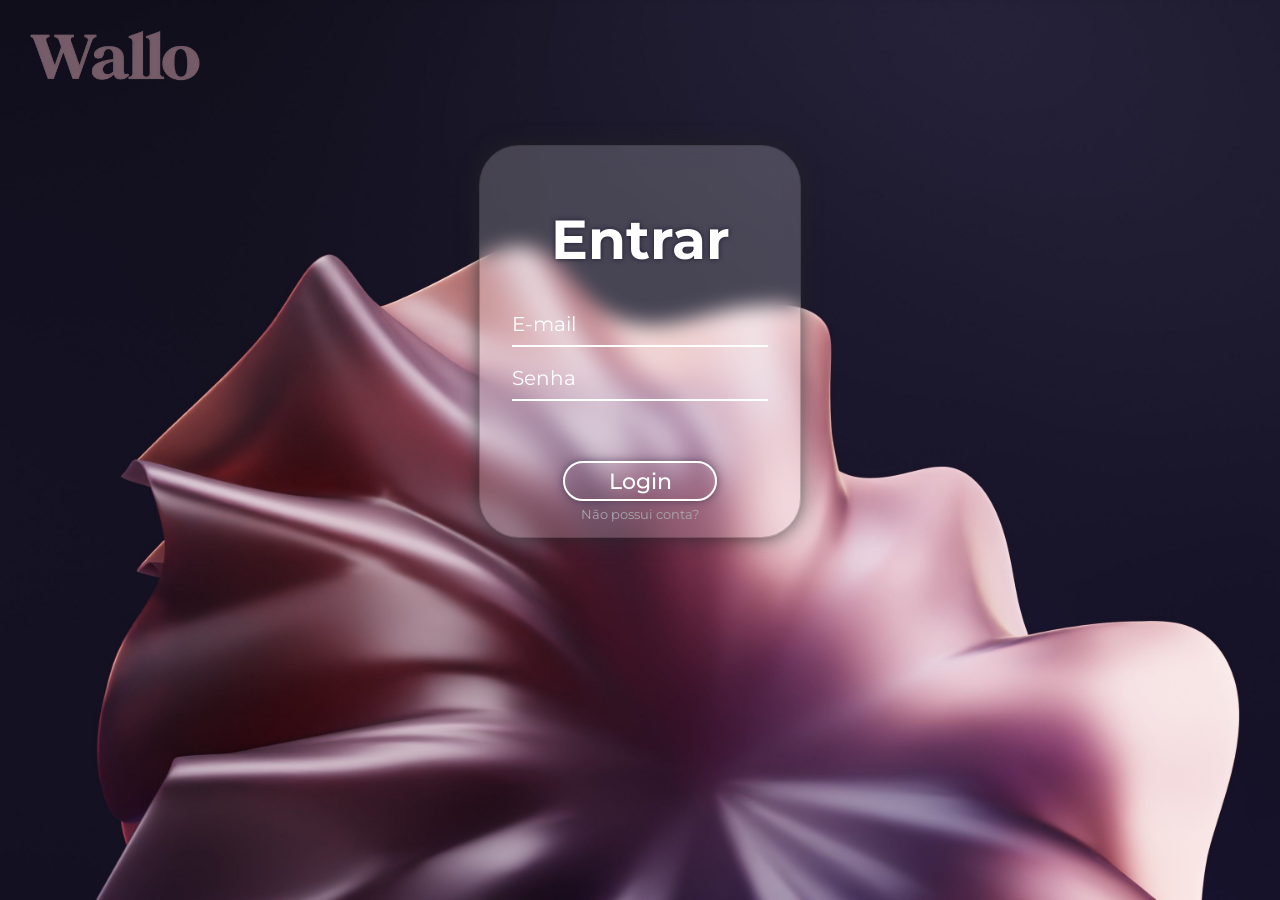
<file: index.html>
<!DOCTYPE html>
<html lang="pt-br">
<head>
    <meta charset="UTF-8">
    <meta name="viewport" content="width=device-width, initial-scale=1.0">
    <title>Login</title>

    <link rel="preconnect" href="https://fonts.googleapis.com">
    <link rel="preconnect" href="https://fonts.gstatic.com" crossorigin>
    <link href="https://fonts.googleapis.com/css2?family=Montserrat:ital,wght@0,100..900;1,100..900&display=swap" rel="stylesheet">

    <link rel="stylesheet" href="css/index_style.css">
    <link rel="stylesheet" href="css/responsive_index_style.css" media="screen">
</head>
<body>
    
    <header>
        <img src="imagens/logo2.png" class="logo">
    </header>

    <main>
        <h1>Entrar</h1>
        <div class="formulario">
            <input id="input_email" type="text" placeholder="E-mail">
            <hr>
            <input id="input_senha" type="password" placeholder="Senha">
            <hr>
        </div>
        <div class="acoes_formulario">
            <button id="btn_login" class="btn_login">Login</button>
            <a href="cadastro.html" class="link_cadastro">Não possui conta?</a>
        </div>
    </main>

    <script src="js/index_script.js"></script>
</body>
</html>
</file>
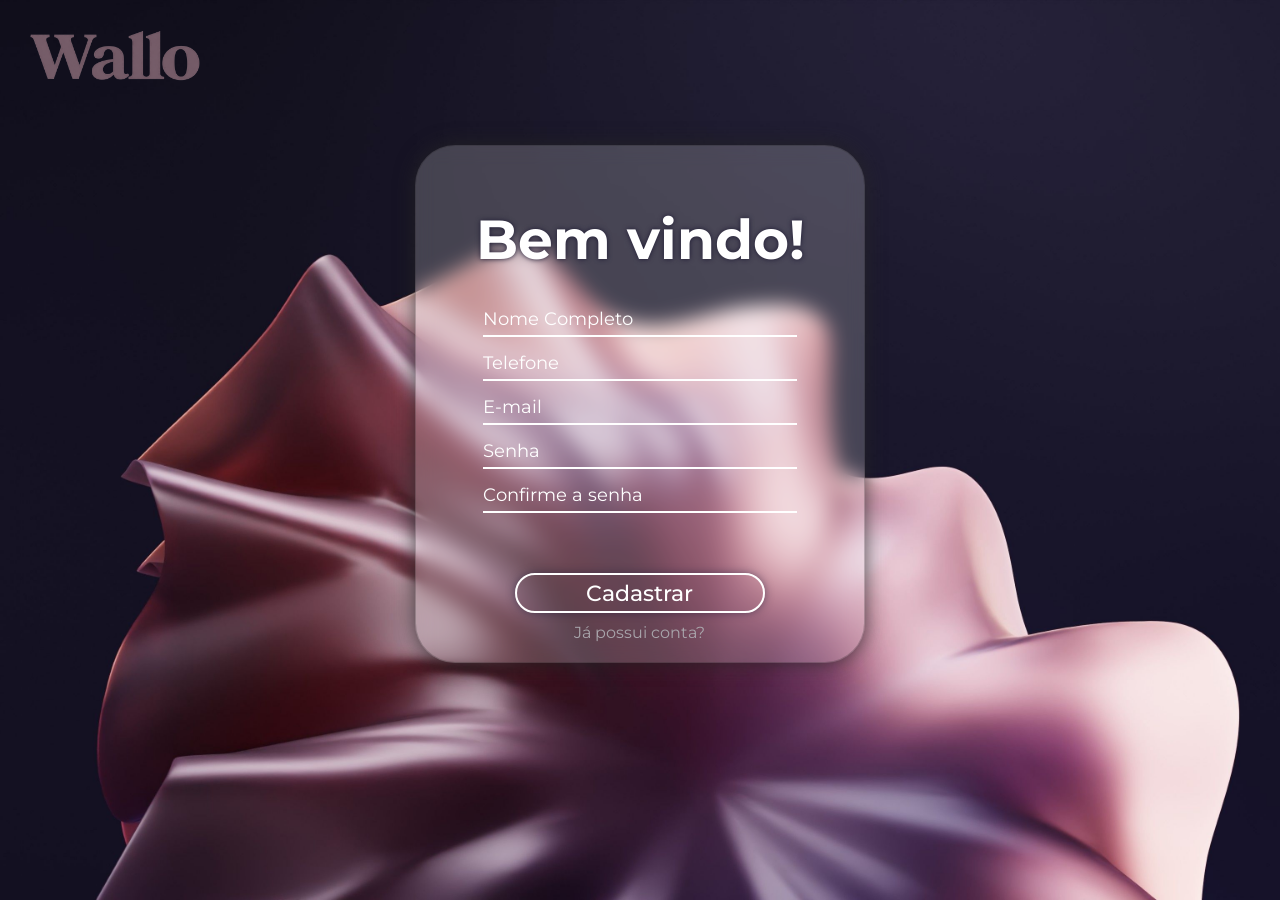
<file: cadastro.html>
<!DOCTYPE html>
<html lang="pt-br">
<head>
    <meta charset="UTF-8">
    <meta name="viewport" content="width=device-width, initial-scale=1.0">
    <title>Cadastro</title>

    <link rel="preconnect" href="https://fonts.googleapis.com">
    <link rel="preconnect" href="https://fonts.gstatic.com" crossorigin>
    <link href="https://fonts.googleapis.com/css2?family=Montserrat:ital,wght@0,100..900;1,100..900&display=swap" rel="stylesheet">

    <link rel="stylesheet" href="css/cadastro_style.css">
    <link rel="stylesheet" href="css/responsive_cadastro_style.css" media="screen">
</head>
<body>

    <header>
        <a href="index.htm"><img src="imagens/logo2.png" class="logo"></a>
    </header>
    
    <main>
        <h1>Bem vindo!</h1>
        <div class="formulario">
            <input id="input_nome" type="text" placeholder="Nome Completo">
            <hr>

            <input id="input_telefone" type="text" placeholder="Telefone">
            <hr>

            <input id="input_email" type="text" placeholder="E-mail">
            <hr>

            <input id="input_senha" type="password" placeholder="Senha">
            <hr>

            <input id="input_confirmar_senha" type="password" placeholder="Confirme a senha">
            <hr>
        </div>
        <div class="acoes_formulario">
            <button id="btn_cadastro" class="btn_cadastro">Cadastrar</button>
            <a href="index.html" class="link_login">Já possui conta?</a>
        </div>
    </main>

    <script src="js/cadastro_script.js"></script>
</body>
</html>
</file>
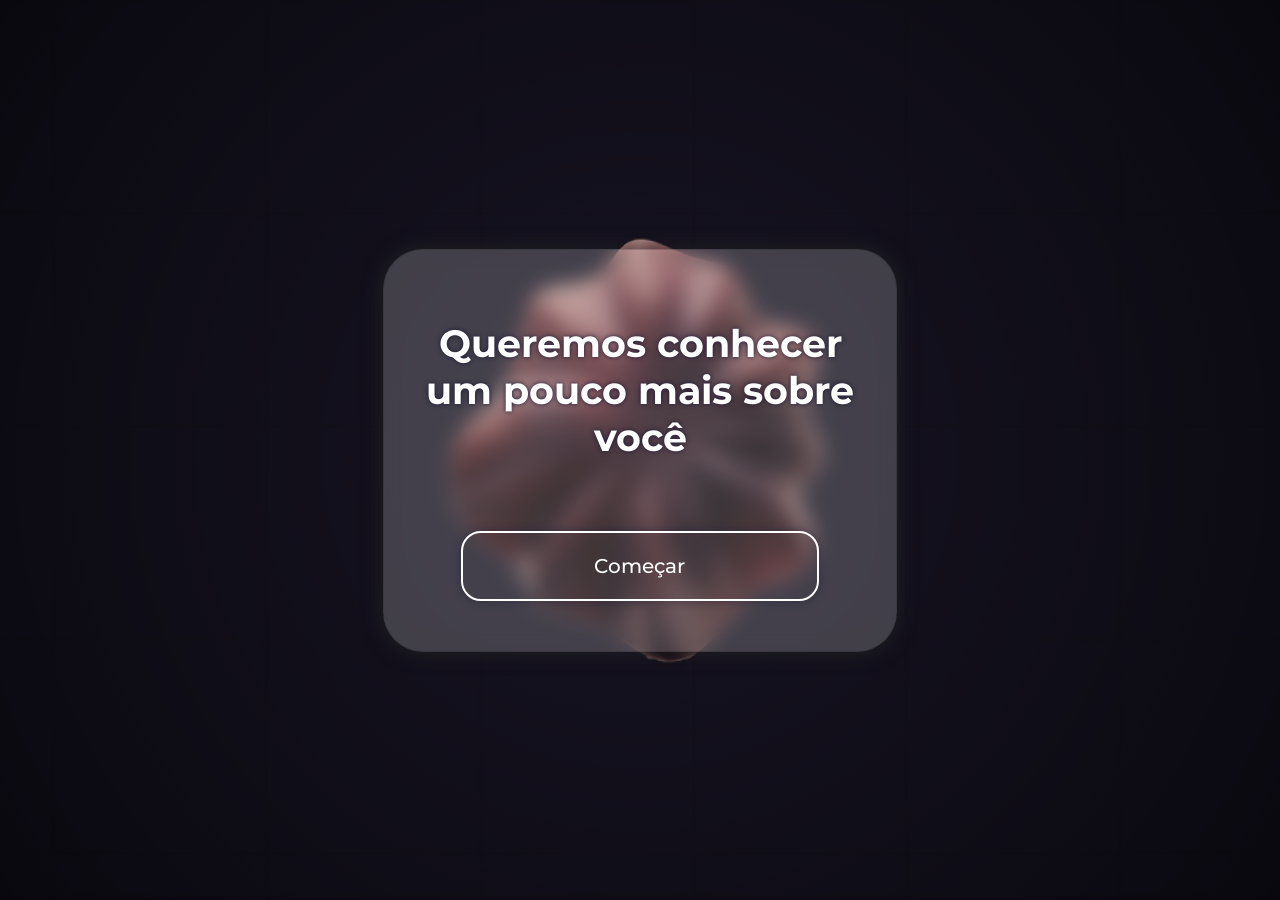
<file: pesquisa.html>
<!DOCTYPE html>
<html lang="pt-br">
<head>
    <meta charset="UTF-8">
    <meta name="viewport" content="width=device-width, initial-scale=1.0">
    <title>Me conte sobre você</title>

    <link rel="preconnect" href="https://fonts.googleapis.com">
    <link rel="preconnect" href="https://fonts.gstatic.com" crossorigin>
    <link href="https://fonts.googleapis.com/css2?family=Montserrat:ital,wght@0,100..900;1,100..900&display=swap" rel="stylesheet">
    
    <link rel="stylesheet" href="css/pesquisa_style.css">
    <link rel="stylesheet" href="css/responsive_pesquisa_style.css">
</head>
<body>

    <main>

        <div id="conteudo">

            <h1>Queremos conhecer um pouco mais sobre você</h1>

            <button id="botao_comecar">Começar</button>

        </div>

    </main>

    <script src="js/pesquisa_script.js"></script>
</body>
</html>
</file>
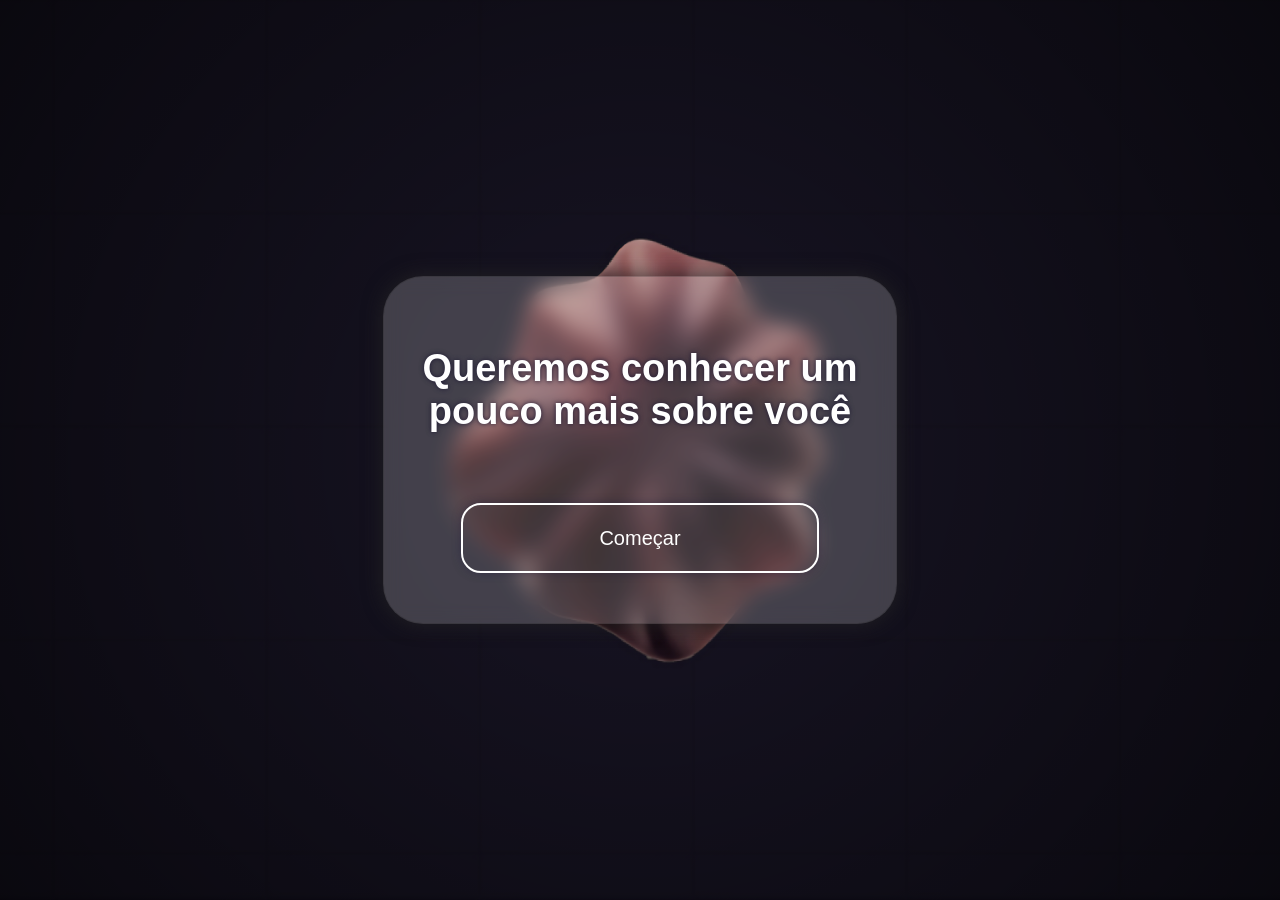
<file: pos_cadastro.html>
<!DOCTYPE html>
<html lang="en">
<head>
    <meta charset="UTF-8">
    <meta name="viewport" content="width=device-width, initial-scale=1.0">
    <title>Me conte sobre você</title>

    <link rel="stylesheet" href="css/pos_cadastro_style.css">
    <link rel="stylesheet" href="css/responsive_pos_cadastro.css">
</head>
<body>

    <main>

        <div id="conteudo">

            <h1>Queremos conhecer um pouco mais sobre você</h1>

            <button id="botao_comecar">Começar</button>

        </div>

    </main>

    <script src="js/pos_cadastro_script.js"></script>
</body>
</html>
</file>
<file: css/index_style.css>
*{
    font-family: "Montserrat", sans-serif;
}

body{
    display: flex;
    flex-direction: column;
    background-color: #141122;
    background-image: url(../imagens/fundo_login.jpg);
    background-size: cover;
    background-position: center;
    background-repeat: no-repeat;
    background-attachment: fixed;
    margin: 0px;
    height: 100vh;
    gap: 120px;
}

/*Header onde esta a logo*/
header{
    margin: 30px 0px 0px 30px;
}

/*Imagem logo*/
.logo{
    width: 200px;
    height: auto;
}

/*Div do conteudo principal*/
main{
    display: flex;
    flex-direction: column;
    align-items: center;
    margin: 20px auto;
    max-height: 500px;
    min-height: 0px;
    width: 25%;
    max-width: 500px;
    min-width: 0px;
    border: 1px solid rgba(37, 37, 37, 0.24);
    border-radius: 40px;
    background-color: rgba(255, 255, 255, 0.2);
    backdrop-filter: blur(10px);
    box-shadow: 0px 0px 20px rgba(37, 37, 37, 0.781);
}

main h1{
    margin: 60px 0px 30px;
    font-size: 60px;
    font-weight: 700;
    color: white;
    text-shadow: 0px 0px 5px #1e1a33;
}

/*Div do input de email e senha*/
.formulario{
    display: flex;
    flex-direction: column;
    align-items: center;
    width: 80%;
}

/*Inputs de email e senha*/
.formulario input{
    width: 100%;
    height: 40px;
    border: none;
    background-color: transparent;
    color: white;
    font-size: 20px;
}

/*Este bloco foi feito por IA para corrigir o erro de autofill do google deixar um fundo branco no input*/
input:-webkit-autofill,
input:-webkit-autofill:hover,
input:-webkit-autofill:focus,
input:-webkit-autofill:active {
    -webkit-text-fill-color: white;
    caret-color: white;

    -webkit-box-shadow: 0 0 0 1000px rgba(255, 255, 255, 0.05) inset;
    box-shadow: 0 0 0 1000px rgba(255, 255, 255, 0.05) inset;

    transition: background-color 9999s ease-in-out 0s;
}

input::placeholder {
    color: white;
}

/*Muda estilo do input quando selecionado*/
input:focus {
    outline: none;
    border: none;
}

/*Linha abaixo de cada input*/
.formulario hr{
    width: 100%;
    margin: 0px 0px 10px;
    height: 2px;
    background-color: white;
    border: none;
    transition: 400ms;
}

/*Muda estilo da linha hr quando selecionado*/
input:focus + hr {
    background-color: #141122;
}

/*Div de botao de login e link de cadastro*/
.acoes_formulario{
    display: flex;
    flex-direction: column;
    align-items: center;
    margin-top: 50px;
    width: 80%;
    gap: 10px;
    margin-bottom: 15px;
}

/*Botão de login*/
.btn_login{
    width: 60%;
    height: 40px;
    border-radius: 25px;
    border: 2px solid white;
    background-color: transparent;
    transition: 200ms;
    font-size: 22px;
    font-weight: 500;
    color: white;
    box-shadow: 0px 0px 8px #241f3d83;
}

.btn_login:hover{
    background-color: #141122;
    border-color: #141122;
    color: white;
    font-size: 24px;
    font-weight: 600;
}

/*Muda estilo do botao enquanto pressionado*/
.btn_login:active{
    background-color: #48445a;
    border-color: #48445a;
    color: white;
    font-size: 16px;
}

/*Link de pagina cadastro*/
.link_cadastro{
    color: #adacb1ef;
    text-decoration: none;
    font-size: 16px;
}

.link_cadastro:hover{
    color: #686672;
}
</file>
<file: css/responsive_index_style.css>
@media (max-width: 1600px) {

    .logo{
        width: 170px;
    }

    body{
        gap: 40px;
    }

    main h1{
        font-size: 55px;
    }

    .acoes_formulario{
        gap: 5px;
    }

    .link_cadastro{
        font-size: 13px;
    }

}

@media (max-width: 1000px) {

    .logo{
        width: 150px;
    }

    body{
        gap: 80px;
    }

    main{
        width: 50%;
    }

}

@media (max-width: 700px) {

    body {
        overflow: hidden;
    }

    .logo{
        width: 130px;
    }

    main{
        width: 80%;
    }

    main h1{
        margin-top: 50px;
        font-size: 43px;
    }

    .formulario input{
        height: 20px;
        font-size: 15px;
    }

    .acoes_formulario{
        margin: 40px 0px 20px;
    }

    .btn_login{
        width: 50%;
        height: 30px;
        font-size: 16px;
    }

    .btn_login:hover{
        font-size: 14px;
    }

    .link_cadastro{
        font-size: 11px;
        color: #bbbbbbef;
        text-shadow: 0px 0px 3px #363636ef;
        margin-top: 4px;
    }

}
</file>
<file: css/cadastro_style.css>
*{
    font-family: "Montserrat", sans-serif;
}

body{
    display: flex;
    flex-direction: column;
    background-color: #141122;
    background-image: url(../imagens/fundo_login.jpg);
    background-size: cover;
    background-position: center;
    background-repeat: no-repeat;
    margin: 0px;
    min-height: 100vh;
    gap: 100px;
}

/*Header onde esta a logo*/
header{
    margin: 30px 0px 0px 30px;
}

/*Imagem logo*/
.logo{
    width: 200px;
    height: auto;
}

/*Div do conteudo principal*/
main{
    display: flex;
    flex-direction: column;
    align-items: center;
    margin: 20px auto;
    width: 35%;
    max-width: 650px;
    min-width: 0;
    border: 1px solid rgba(37, 37, 37, 0.24);
    border-radius: 40px;
    background-color: rgba(255, 255, 255, 0.2);
    backdrop-filter: blur(10px);
    box-shadow: 0px 0px 20px rgba(37, 37, 37, 0.781);
}

main h1{
    text-align: center;
    margin: 60px 0px 30px;
    padding: 0px 10px 0px 10px;
    font-size: 55px;
    font-weight: 700;
    color: white;
    text-shadow: 0px 0px 5px #1e1a33;
    white-space: nowrap;
}

/*Div dos inputs*/
.formulario{
    display: flex;
    flex-direction: column;
    align-items: center;
    width: 70%;
}

.formulario input{
    width: 100%;
    height: 30px;
    border: none;
    background-color: transparent;
    color: white;
    font-size: 18px;
}

/*Este bloco foi feito por IA para corrigir o erro de autofill do google deixar um fundo branco no input*/
input:-webkit-autofill,
input:-webkit-autofill:hover,
input:-webkit-autofill:focus,
input:-webkit-autofill:active {
    -webkit-text-fill-color: white;
    caret-color: white;

    -webkit-box-shadow: 0 0 0 1000px rgba(255, 255, 255, 0.05) inset;
    box-shadow: 0 0 0 1000px rgba(255, 255, 255, 0.05) inset;

    transition: background-color 9999s ease-in-out 0s;
}

input::placeholder {
    color: white;
}

/*Muda estilo do input quando selecionado*/
input:focus {
    outline: none;
}

/*Linha abaixo de cada input*/
.formulario hr{
    width: 100%;
    margin: 0px 0px 10px;
    height: 2px;
    background-color: white;
    border: none;
    transition: 400ms;
}

/*Muda estilo da linha hr quando selecionado*/
input:focus + hr {
    background-color: #141122;
}

/*Div de botao de cadastro e link de login*/
.acoes_formulario{
    display: flex;
    flex-direction: column;
    align-items: center;
    margin: 50px 0px 20px;
    width: 80%;
    gap: 10px;
}

/*Botão de login*/
.btn_cadastro{
    width: 70%;
    height: 40px;
    border-radius: 25px;
    border: 2px solid white;
    background-color: transparent;
    transition: 200ms;
    font-size: 22px;
    font-weight: 500;
    color: white;
    box-shadow: 0px 0px 8px #241f3d83;
}

.btn_cadastro:hover{
    background-color: #141122;
    border-color: #141122;
    color: white;
    font-size: 24px;
    font-weight: 600;
}

/*Muda estilo do botao enquanto pressionado*/
.btn_cadastro:active{
    background-color: #48445a;
    border-color: #48445a;
    color: white;
    font-size: 16px;
}

/*Link de pagina login*/
.link_login{
    color: #adacb1ef;
    text-decoration: none;
    font-size: 16px;
}

.link_login:hover{
    color: #686672;
}
</file>
<file: css/responsive_cadastro_style.css>
@media (max-width: 1600px) {

    .logo{
        width: 170px;
    }

    body{
        gap: 40px;
    }

}

@media (max-width: 1000px) {

    .logo{
        width: 150px;
    }

    main {
        width: 55%;
    }
}

@media (max-width: 700px) {

    body {
        overflow: hidden;
    }
    
    .logo{
        width: 130px;
    }


    main {
        width: 80%;
    }

    main h1{
        margin-top: 50px;
        font-size: 43px;
    }

    .formulario{
        width: 80%;
    }

    .formulario input{
        height: 20px;
        font-size: 15px;
    }

    .acoes_formulario{
        margin: 20px 0px 20px;
    }

    .btn_cadastro{
        width: 50%;
        height: 30px;
        font-size: 16px;
    }

    .btn_cadastro:hover{
        font-size: 14px;
    }

    .link_login{
        font-size: 11px;
        color: #bbbbbbef;
        text-shadow: 0px 0px 3px #363636ef;
    }

}
</file>
<file: css/pesquisa_style.css>
*{
    font-family: "Montserrat", sans-serif;
}

body{
    display: flex;
    align-items: center;
    background-color: #141122;
    background: radial-gradient(circle, transparent 20%, rgba(0, 0, 0, 0.541) 100%),url(../imagens/fundo_opcoes.png);
    background-size: cover;
    background-position: center;
    margin: 0px;
    height: 100vh;
    gap: 100px;
}

/*Div do conteudo principal*/
main{
    display: flex;
    flex-direction: column;
    text-align: center;
    margin: 20px auto;
    height: auto;
    width: 35%;
    min-width: 350px;
    border: 1px solid rgba(37, 37, 37, 0.24);
    border-radius: 40px;
    background-color: rgba(255, 255, 255, 0.2);
    backdrop-filter: blur(10px);
    box-shadow: 0px 0px 20px rgba(37, 37, 37, 0.781);
}

main h1{
    margin: 70px 30px 50px;
    font-size: 46px;
    font-weight: 700;
    color: white;
    text-shadow: 0px 0px 5px #1e1a33;
}

/*Transição da troca entre telas*/
#conteudo {
    opacity: 1;
    transform: translateY(0);
    transition: opacity 0.3s ease, transform 0.3s ease;
}

/*Transição da troca entre telas*/
#conteudo.saindo {
    opacity: 0;
    transform: translateY(5px);
}

/*Botao de começar na primeira tela*/
#botao_comecar{
    width: 70%;
    min-height: 70px;
    padding: 10px 20px;
    margin: 20px 0px 50px;
    border-radius: 20px;
    border: 2px solid white;
    background-color: transparent;
    transition: 200ms;
    font-size: 20px;
    font-weight: 500;
    color: white;
    box-shadow: 0px 0px 8px #241f3d83;
}

#botao_comecar:hover{
    background-color: #141122;
    border-color: #141122;
    color: white;
    cursor: pointer;
    transform: translateY(-2px);
}

#botao_comecar:focus{
    background-color: #2724317c;
    border-color: #17151db6;
    color: white;
}

/*Div das respostas para as perguntas de cada tela*/
.opcoes{
    display: flex;
    flex-direction: column;
    align-items: center;
    gap: 20px;
    padding-bottom: 40px;
}

/*Botao de cada resposta*/
.opcoes button{
    width: 80%;
    min-height: 70px;
    padding: 10px 20px;
    border-radius: 20px;
    border: 2px solid white;
    background-color: transparent;
    transition: 200ms;
    font-size: 20px;
    font-weight: 500;
    color: white;
    box-shadow: 0px 0px 8px #241f3d83;
}

.opcoes button:hover{
    background-color: #141122;
    border-color: #141122;
    color: white;
    cursor: pointer;
    transform: translateY(-2px);
}

.opcoes button:focus{
    background-color: #2724317c;
    border-color: #17151db6;
    color: white;
}
</file>
<file: css/responsive_pesquisa_style.css>
@media (max-width: 1600px) {
    main{
        width: 40%;
    }

    main h1{
        font-size: 38px;
    }

    .opcoes button{
        width: 80%;
        min-height: 50px;
        font-size: 18px;
    }

}

@media (max-width: 1000px) {

    main{
        width: 60%;
    }

    #botao_comecar{
        min-height: 60px;
        margin: 0px 0px 50px;
        font-size: 20px;
    }

}

@media (max-width: 700px) {

    body {
        overflow: hidden;
    }
    
    main h1{
        font-size: 24px;
    }

    #botao_comecar{
        min-height: 30px;
        margin: 0px 0px 50px;
        font-size: 17px;
    }

    .opcoes button{
        width: 80%;
        min-height: 50px;
        font-size: 15px;
    }
}
</file>
<file: css/pos_cadastro_style.css>
*{
    font-family: "Montserrat", sans-serif;
}

body{
    display: flex;
    align-items: center;
    background: radial-gradient(circle, transparent 20%, rgba(0, 0, 0, 0.541) 100%),url(../imagens/fundo_opcoes.png);
    background-size: cover;
    background-position: center;
    margin: 0px;
    height: 100vh;
    gap: 100px;
}

main{
    display: flex;
    flex-direction: column;
    text-align: center;
    margin: 20px auto;
    height: auto;
    width: 35%;
    min-width: 350px;
    border: 1px solid rgba(37, 37, 37, 0.24);
    border-radius: 40px;
    background-color: rgba(255, 255, 255, 0.2);
    backdrop-filter: blur(10px);
    box-shadow: 0px 0px 20px rgba(37, 37, 37, 0.781);
}

main h1{
    margin: 70px 30px 50px;
    font-size: 46px;
    font-weight: 700;
    color: white;
    text-shadow: 0px 0px 5px #1e1a33;
}

#botao_comecar{
    width: 70%;
    min-height: 70px;
    padding: 10px 20px;
    margin: 20px 0px 50px;
    border-radius: 20px;
    border: 2px solid white;
    background-color: transparent;
    transition: 200ms;
    font-size: 20px;
    font-weight: 500;
    color: white;
    box-shadow: 0px 0px 8px #241f3d83;
}

#botao_comecar:hover{
    background-color: #141122;
    border-color: #141122;
    color: white;
    cursor: pointer;
    transform: translateY(-2px);
}

#botao_comecar:focus{
    background-color: #2724317c;
    border-color: #17151db6;
    color: white;
}

.opcoes{
    display: flex;
    flex-direction: column;
    align-items: center;
    gap: 20px;
    padding-bottom: 40px;
}

.opcoes button{
    width: 80%;
    min-height: 70px;
    padding: 10px 20px;
    border-radius: 20px;
    border: 2px solid white;
    background-color: transparent;
    transition: 200ms;
    font-size: 20px;
    font-weight: 500;
    color: white;
    box-shadow: 0px 0px 8px #241f3d83;
}

.opcoes button:hover{
    background-color: #141122;
    border-color: #141122;
    color: white;
    cursor: pointer;
    transform: translateY(-2px);
}

.opcoes button:focus{
    background-color: #2724317c;
    border-color: #17151db6;
    color: white;
}

#conteudo {
    opacity: 1;
    transform: translateY(0);
    transition: opacity 0.3s ease, transform 0.3s ease;
}

#conteudo.saindo {
    opacity: 0;
    transform: translateY(5px);
}
</file>
<file: css/responsive_pos_cadastro.css>
@media (max-width: 1600px) {
    main{
        width: 40%;
    }

    main h1{
        font-size: 38px;
    }

    .opcoes button{
    width: 80%;
    min-height: 50px;
    font-size: 18px;
    }

}

@media (max-width: 1000px) {

    main{
        width: 60%;
    }

    #botao_comecar{
    min-height: 60px;
    margin: 0px 0px 50px;
    font-size: 20px;
    }

}

@media (max-width: 700px) {

    main h1{
        font-size: 24px;
    }

    #botao_comecar{
    min-height: 30px;
    margin: 0px 0px 50px;
    font-size: 17px;
    }

    .opcoes button{
    width: 80%;
    min-height: 50px;
    font-size: 15px;
    }
}
</file>
